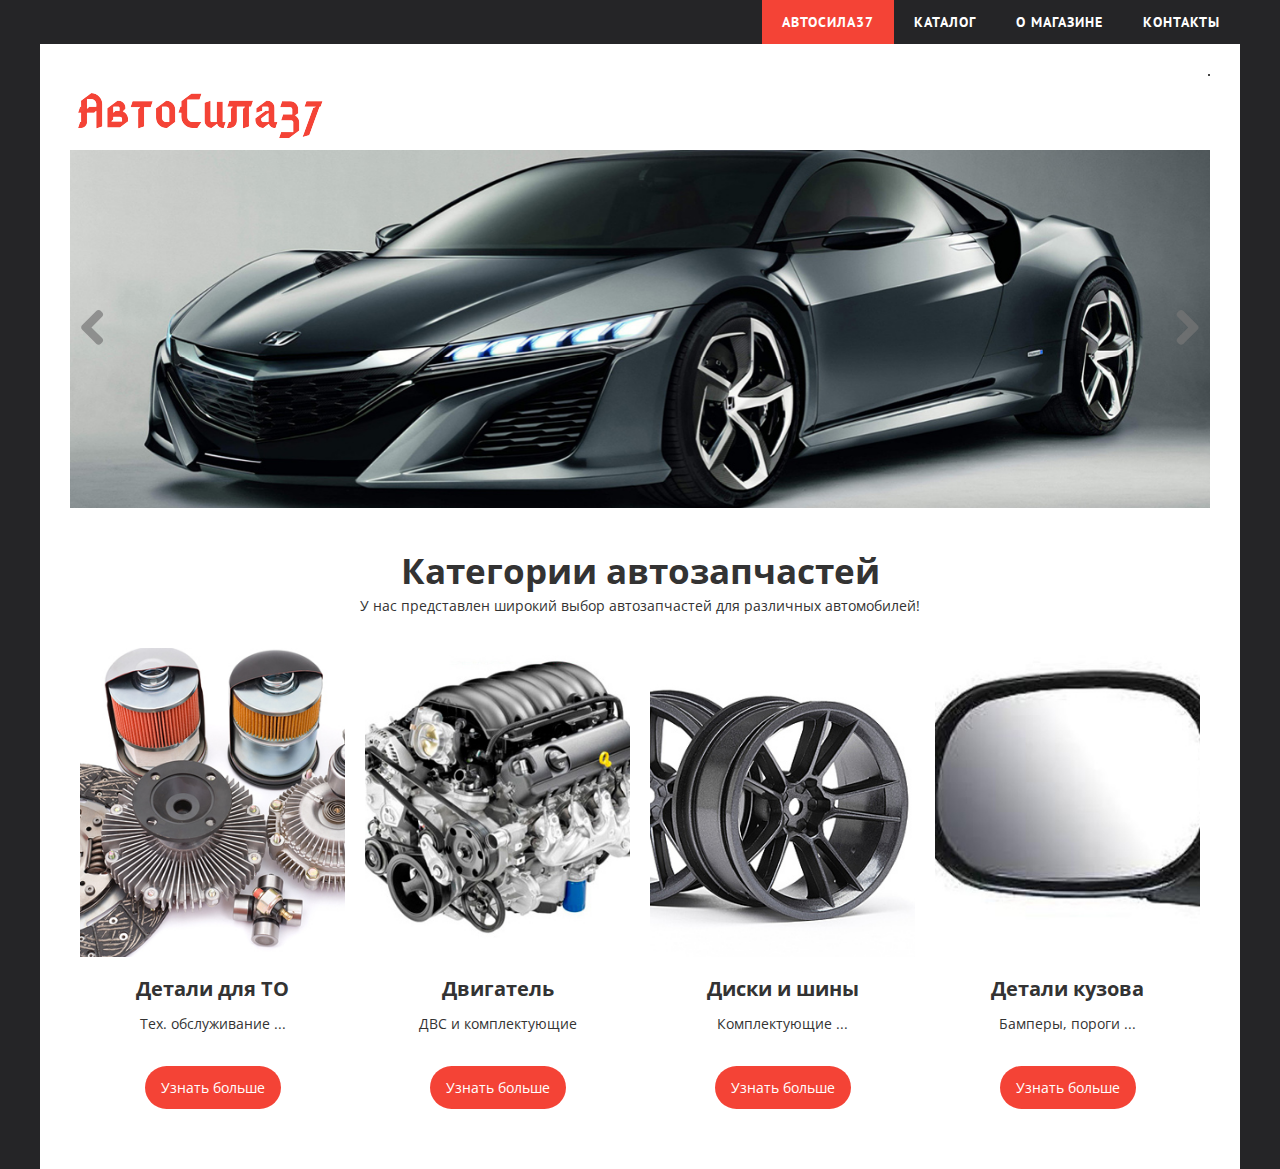
<file: index.html>
<!DOCTYPE html>
<!--[if lt IE 7 ]><html class="ie ie6" lang="en"> <![endif]-->
<!--[if IE 7 ]><html class="ie ie7" lang="en"> <![endif]-->
<!--[if IE 8 ]><html class="ie ie8" lang="en"> <![endif]-->
<!--[if (gte IE 9)|!(IE)]><!--><html lang="en"> <!--<![endif]-->
<head>

    <!-- Basic Page Needs
  ================================================== -->
	<meta charset="utf-8">
	<title>АвтоСила37</title>
	<meta name="description" content="Free Responsive Html5 Css3 Templates | zerotheme.com">
	<meta name="author" content="www.zerotheme.com">
	
    <!-- Mobile Specific Metas
	================================================== -->
	<meta name="viewport" content="width=device-width, initial-scale=1, maximum-scale=1">
    
    <!-- CSS
	================================================== -->
  	<link rel="stylesheet" href="css/zerogrid.css">
	<link rel="stylesheet" href="css/style.css">
	<link rel="stylesheet" href="css/lightbox.css">
	
	<!-- Custom Fonts -->
    <link href="font-awesome/css/font-awesome.min.css" rel="stylesheet" type="text/css">
	
	<link rel="stylesheet" href="css/menu.css">
	<script src="js/jquery1111.min.js" type="text/javascript"></script>
	<script src="js/script.js"></script>
	
	<!-- Owl Carousel Assets -->
    <link href="owl-carousel/owl.carousel.css" rel="stylesheet">
	<!-- <link href="owl-carousel/owl.theme.css" rel="stylesheet"> -->
    
	
	<!--[if lt IE 8]>
       <div style=' clear: both; text-align:center; position: relative;'>
         <a href="http://windows.microsoft.com/en-US/internet-explorer/Items/ie/home?ocid=ie6_countdown_bannercode">
           <img src="http://storage.ie6countdown.com/assets/100/images/banners/warning_bar_0000_us.jpg" border="0" height="42" width="820" alt="You are using an outdated browser. For a faster, safer browsing experience, upgrade for free today." />
        </a>
      </div>
    <![endif]-->
    <!--[if lt IE 9]>
		<script src="js/html5.js"></script>
		<script src="js/css3-mediaqueries.js"></script>
	<![endif]-->
	
</head>

<body>
<div class="wrap-body">
	<div class="header">
		<div id='cssmenu' class="align-right">
			<ul>
			   <li class="active"><a href='index.html'><span>АвтоСила37</span></a></li>
			   <li><a href='#'><span>Каталог</span></a></li>
			   <li><a href='single.html'><span>О магазине</span></a></li>
			   <li class='last'><a href='contact.html'><span>Контакты</span></a></li>
			</ul>
		</div>
	</div>
		<!--////////////////////////////////////Container-->
		<section id="container">
			<div class="wrap-container">
				<section class="content-box box-1">
					<div class="zerogrid">
						<div class="wrap-box"><!--Start Box-->
							<div class="row">
								<div class="">
									<div class="row">
										<div class="col-1-2">
											<a href="index.html"><img src="images/logo.png" /></a>
										</div>
										<div class="col-1-2">
											<form id="form-container" action="" class="f-right">
												<!--<input type="submit" id="searchsubmit" value="" />-->
												<div id="searchtext">
												</div>
											</form>
										</div>
									</div>
								</div>
								<div id="owl-slide" class="owl-carousel">
									<div class="item">
										<img src="images/slider-1.jpg" />
									</div>
									<div class="item">
										<img src="images/slider-2.jpg" />
									</div>
								</div>
							</div>
						</div>
					</div>
				</section>
				
				<!-----------------content-box-3-------------------->
				<section class="content-box boxstyle-1 box-3">
					<div class="zerogrid">
						<div class="row wrap-box"><!--Start Box-->
							<div class="header t-center">
								<div class="wrapper">
									<h2 class="color-yellow">Категории автозапчастей</h2>
									<span>У нас представлен широкий выбор автозапчастей для различных автомобилей!</span>
								</div>
							</div>	
							<div class="row">
								<div class="col-1-4">
									<div class="wrap-col post">
										<div class="item-container">
											<div class="item-caption">
												<div class="item-caption-inner">
													<div class="item-caption-inner1">
														<a class="example-image-link" href="images/portfolio-1.jpg" data-lightbox="example-set" data-title="Click the right half of the image to move forward.">
															<i class="fa fa-search"></i>
														</a>
													</div>
												</div>
											</div>
											<img src="images/portfolio-1-thumb.jpg" alt=""/>
										</div>
										<h3>Детали для ТО</h3>
										<p>Тех. обслуживание ...</p>
										<a class="button" href="#">Узнать больше</a>
									</div>
								</div>
								<div class="col-1-4">
									<div class="wrap-col post">
										<div class="item-container">
											<div class="item-caption">
												<div class="item-caption-inner">
													<div class="item-caption-inner1">
														<a class="example-image-link" href="images/portfolio-2.jpg" data-lightbox="example-set" data-title="Click the right half of the image to move forward.">
															<i class="fa fa-search"></i>
														</a>
													</div>
												</div>
											</div>
											<img src="images/portfolio-2-thumb.jpg" alt=""/>
										</div>
										<h3>Двигатель</h3>
										<p>ДВС и комплектующие</p>
										<a class="button" href="#">Узнать больше</a>
									</div>
								</div>
								<div class="col-1-4">
									<div class="wrap-col post">
										<div class="item-container">
											<div class="item-caption">
												<div class="item-caption-inner">
													<div class="item-caption-inner1">
														<a class="example-image-link" href="images/portfolio-3.jpg" data-lightbox="example-set" data-title="Click the right half of the image to move forward.">
															<i class="fa fa-search"></i>
														</a>
													</div>
												</div>
											</div>
											<img src="images/portfolio-3-thumb.jpg" alt=""/>
										</div>
										<h3>Диски и шины</h3>
										<p>Комплектующие ...</p>
										<a class="button" href="#">Узнать больше</a>
									</div>
								</div>
								<div class="col-1-4">
									<div class="wrap-col post">
										<div class="item-container">
											<div class="item-caption">
												<div class="item-caption-inner">
													<div class="item-caption-inner1">
														<a class="example-image-link" href="images/portfolio-4.jpg" data-lightbox="example-set" data-title="Click the right half of the image to move forward.">
															<i class="fa fa-search"></i>
														</a>
													</div>
												</div>
											</div>
											<img src="images/portfolio-4-thumb.jpg" alt=""/>
										</div>
										<h3>Детали кузова</h3>
										<p>Бамперы, пороги ...</p>
										<a class="button" href="#">Узнать больше</a>
									</div>
								</div>
							</div>
						</div>
					</div>
				</section>
				
				
<!-- carousel -->
	<script src="owl-carousel/owl.carousel.js"></script>
    <script>
    $(document).ready(function() {
      $("#owl-slide").owlCarousel({
        autoPlay: 3000,
        items : 1,
		itemsDesktop : [1199,1],
		itemsDesktopSmall : [979,1],
		itemsTablet : [768, 1],
        itemsMobile : [479, 1],
		navigation: true,
		navigationText: ['<i class="fa fa-chevron-left fa-5x"></i>', '<i class="fa fa-chevron-right fa-5x"></i>'],
		pagination: false
      });
    });
    </script>
</div>
</body>
</html>
</file>
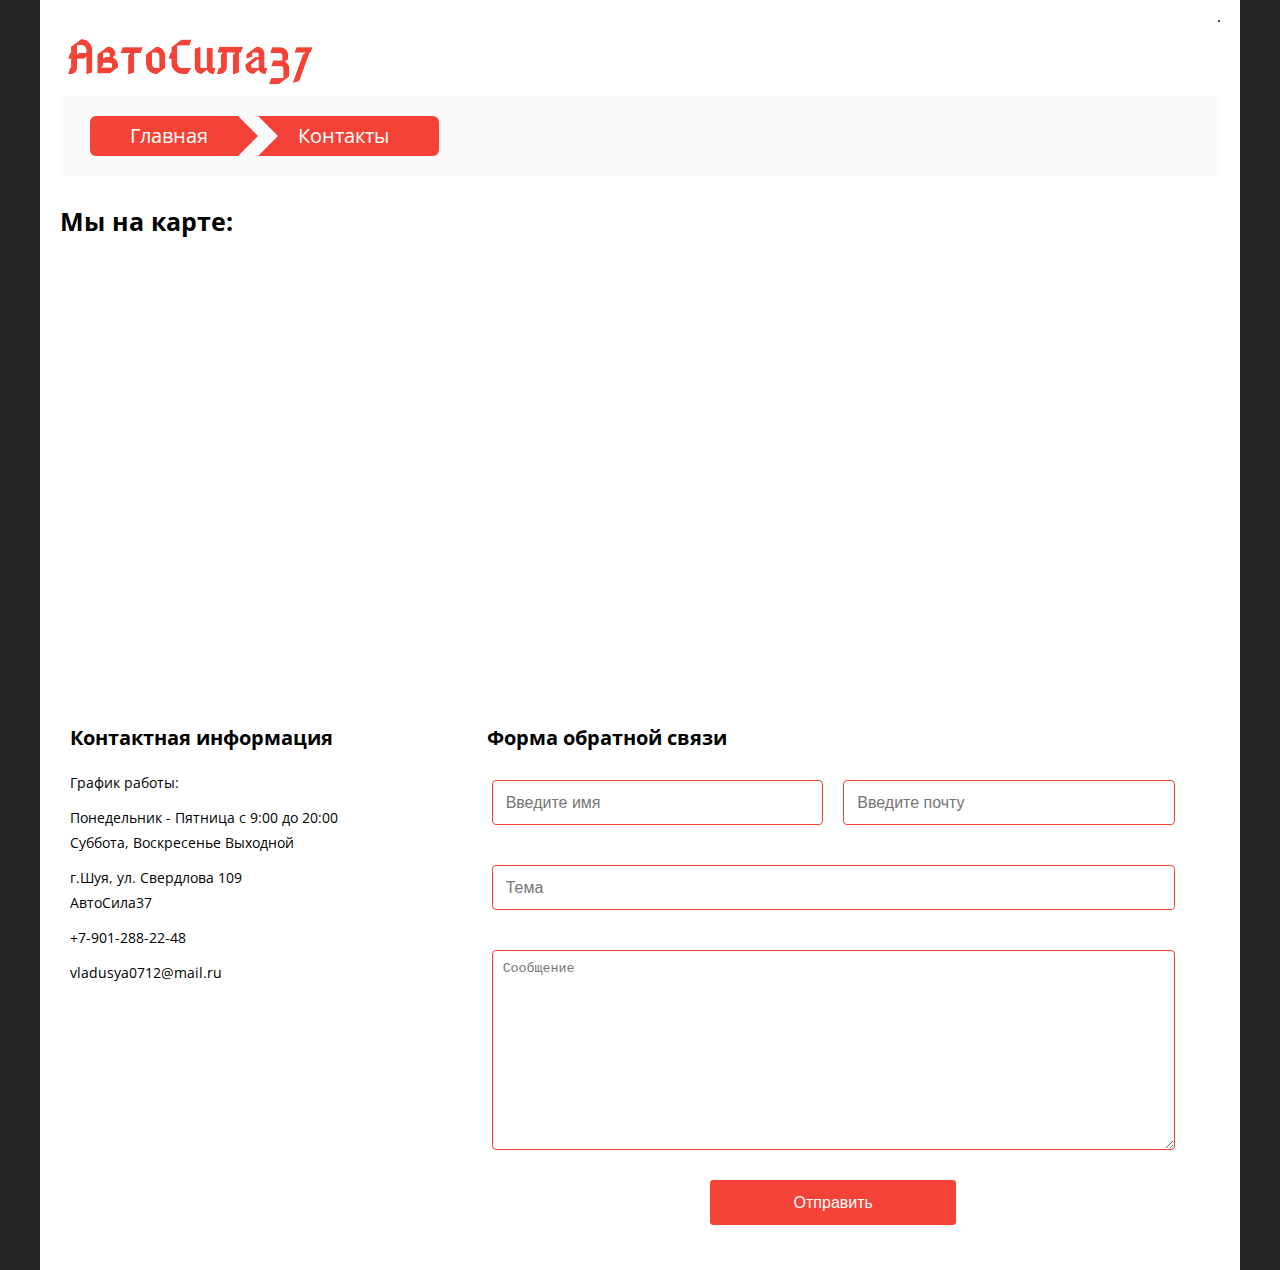
<file: contact.html>
<!DOCTYPE html>
<!--[if lt IE 7 ]><html class="ie ie6" lang="en"> <![endif]-->
<!--[if IE 7 ]><html class="ie ie7" lang="en"> <![endif]-->
<!--[if IE 8 ]><html class="ie ie8" lang="en"> <![endif]-->
<!--[if (gte IE 9)|!(IE)]><!--><html lang="en"> <!--<![endif]-->
<head>

    <!-- Basic Page Needs
  ================================================== -->
	<meta charset="utf-8">
	<title>АвтоСила37</title>
    <!-- Mobile Specific Metas
	================================================== -->
	<meta name="viewport" content="width=device-width, initial-scale=1, maximum-scale=1">
    
    <!-- CSS
	================================================== -->
  	<link rel="stylesheet" href="css/zerogrid.css">
	<link rel="stylesheet" href="css/style.css">
	<link rel="stylesheet" href="css/lightbox.css">
	
	<!-- Custom Fonts -->
    <link href="font-awesome/css/font-awesome.min.css" rel="stylesheet" type="text/css">
	
	<link rel="stylesheet" href="css/menu.css">
	<script src="js/jquery1111.min.js" type="text/javascript"></script>
	<script src="js/script.js"></script>
	
	<!-- Owl Carousel Assets -->
    <link href="owl-carousel/owl.carousel.css" rel="stylesheet">
	<!-- <link href="owl-carousel/owl.theme.css" rel="stylesheet"> -->
    
	
	<!--[if lt IE 8]>
       <div style=' clear: both; text-align:center; position: relative;'>
         <a href="http://windows.microsoft.com/en-US/internet-explorer/Items/ie/home?ocid=ie6_countdown_bannercode">
           <img src="http://storage.ie6countdown.com/assets/100/images/banners/warning_bar_0000_us.jpg" border="0" height="42" width="820" alt="You are using an outdated browser. For a faster, safer browsing experience, upgrade for free today." />
        </a>
      </div>
    <![endif]-->
    <!--[if lt IE 9]>
		<script src="js/html5.js"></script>
		<script src="js/css3-mediaqueries.js"></script>
	<![endif]-->
	
</head>

<body>
	<div class="wrap-body">
		<div class="header">
			</div>
		</div>
		<!--////////////////////////////////////Container-->
		<section id="container">
			<div class="wrap-container">
				<div class="zerogrid">
					<div class="row">
						<div class="row">
							<div class="col-1-2">
								<a href="index.html"><img src="images/logo.png" /></a>
							</div>
							<div class="col-1-2">
								<form id="form-container" action="" class="f-right">
									<!--<input type="submit" id="searchsubmit" value="" />-->
					
									
								</form>
							</div>
						</div>
						<div class="crumbs">
							<ul>
								<li><a href="index.html">Главная</a></li>
								<li><a href="contact.html">Контакты</a></li>
							</ul>
						</div>
						<h1 class="color-red" style="margin: 20px 0">Мы на карте:</h1>
						<div class="col-full">
							<div class='embed-container maps'>
								<iframe src="https://www.google.com/maps/embed?pb=!1m18!1m12!1m3!1d545.6740561375004!2d41.388026026417656!3d56.83400074563124!2m3!1f0!2f0!3f0!3m2!1i1024!2i768!4f13.1!3m3!1m2!1s0x414d0a11ec1d732b%3A0xcd187b503cf7a3d0!2z0YPQuy4g0KHQstC10YDQtNC70L7QstCwLCAxMDgsINCo0YPRjywg0JjQstCw0L3QvtCy0YHQutCw0Y8g0L7QsdC7LiwgMTU1OTA4!5e0!3m2!1sru!2sru!4v1646605490700!5m2!1sru!2sru"  width="100%" height="450" frameborder="0" style="border: 0px; pointer-events: none;"></iframe>
							</div>
						</div>
						<div class="col-1-3">
							<div class="wrap-col">
								<h3 class="color-blue" style="margin: 20px 0">Контактная информация</h3>
								<span>График работы:</span>
								<p>Понедельник - Пятница с 9:00 до 20:00<br>
								Суббота, Воскресенье Выходной</p>
								<p>г.Шуя, ул. Свердлова 109<br>
									АвтоСила37</p>
								   <p>+7-901-288-22-48 </p>
								<p>vladusya0712@mail.ru</p>
							</div>
						</div>
						<div class="col-2-3">
							<div class="wrap-col">
								<div class="contact">
									<h3 class="color-green" style="margin: 20px 0 20px 30px">Форма обратной связи</h3>
									<div id="contact_form">
										<form name="form1" id="ff" method="post" action="contact.php">
											<label class="row">
												<div class="col-1-2">
													<div class="wrap-col">
														<input type="text" name="name" id="name" placeholder="Введите имя" required="required" />
													</div>
												</div>
												<div class="col-1-2">
													<div class="wrap-col">
														<input type="email" name="email" id="email" placeholder="Введите почту" required="required" />
													</div>
												</div>
											</label>
											<label class="row">
												<div class="wrap-col">
												<input type="text" name="subject" id="subject" placeholder="Тема" required="required" />
												</div>
											</label>
											<label class="row">
												<div class="wrap-col">
													<textarea name="message" id="message" class="form-control" rows="4" cols="25" required="required"
													placeholder="Сообщение"></textarea>
												</div>
											</label>
											<center><input class="sendButton" type="submit" name="Submit" value="Отправить"></center>
										</form>
									</div>
								</div>
							</div>
						</div>
					</div>
				</div>
				
			</div>
		</section>
		<!--////////////////////////////////////Footer-->
	</div>
</body>

<!-- Google Map -->
	<script>
		$('.maps').click(function () {
		$('.maps iframe').css("pointer-events", "auto");
	});

	$( ".maps" ).mouseleave(function() {
	  $('.maps iframe').css("pointer-events", "none"); 
	});
	</script>

</html>
</html>
</file>
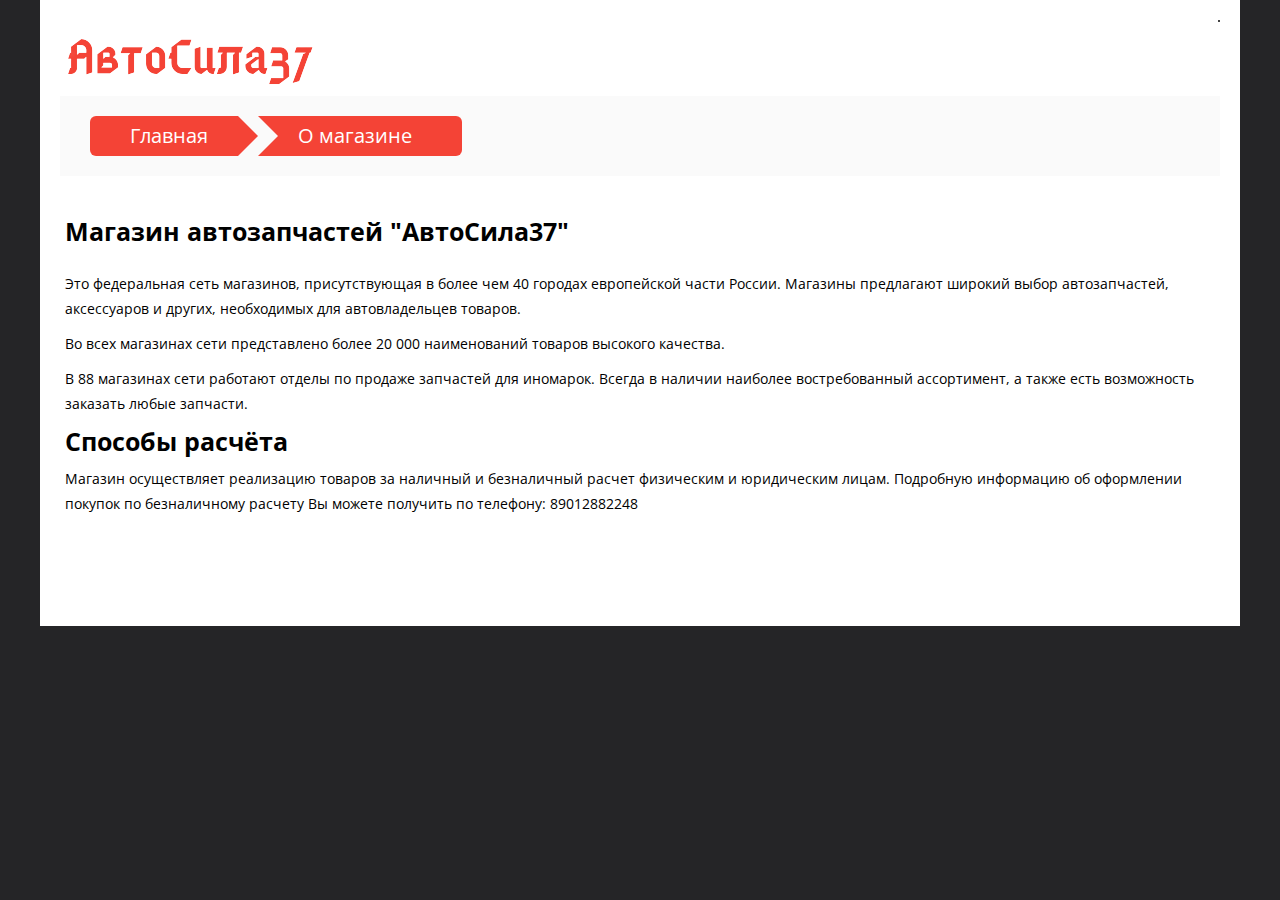
<file: single.html>
<!DOCTYPE html>
<!--[if lt IE 7 ]><html class="ie ie6" lang="en"> <![endif]-->
<!--[if IE 7 ]><html class="ie ie7" lang="en"> <![endif]-->
<!--[if IE 8 ]><html class="ie ie8" lang="en"> <![endif]-->
<!--[if (gte IE 9)|!(IE)]><!--><html lang="en"> <!--<![endif]-->
<head>

    <!-- Basic Page Needs
  ================================================== -->
	<meta charset="utf-8">
	<title>АвтоСила37</title>
	<meta name="description" content="Free Responsive Html5 Css3 Templates | zerotheme.com">
	<meta name="author" content="www.zerotheme.com">
	
    <!-- Mobile Specific Metas
	================================================== -->
	<meta name="viewport" content="width=device-width, initial-scale=1, maximum-scale=1">
    
    <!-- CSS
	================================================== -->
  	<link rel="stylesheet" href="css/zerogrid.css">
	<link rel="stylesheet" href="css/style.css">
	<link rel="stylesheet" href="css/lightbox.css">
	
	<!-- Custom Fonts -->
    <link href="font-awesome/css/font-awesome.min.css" rel="stylesheet" type="text/css">
	
	<link rel="stylesheet" href="css/menu.css">
	<script src="js/jquery1111.min.js" type="text/javascript"></script>
	<script src="js/script.js"></script>
	
	<!-- Owl Carousel Assets -->
    <link href="owl-carousel/owl.carousel.css" rel="stylesheet">
	<!-- <link href="owl-carousel/owl.theme.css" rel="stylesheet"> -->
    
	
	<!--[if lt IE 8]>
       <div style=' clear: both; text-align:center; position: relative;'>
         <a href="http://windows.microsoft.com/en-US/internet-explorer/Items/ie/home?ocid=ie6_countdown_bannercode">
           <img src="http://storage.ie6countdown.com/assets/100/images/banners/warning_bar_0000_us.jpg" border="0" height="42" width="820" alt="You are using an outdated browser. For a faster, safer browsing experience, upgrade for free today." />
        </a>
      </div>
    <![endif]-->
    <!--[if lt IE 9]>
		<script src="js/html5.js"></script>
		<script src="js/css3-mediaqueries.js"></script>
	<![endif]-->
	
</head>

<body>
	<div
		<!--////////////////////////////////////Container-->
		<section id="container">
			<div class="wrap-container">
				<div id="main-content">
					<div class="wrap-content zerogrid">
						<div class="row">
							<div class="col-1-2">
								<a href="index.html"><img src="images/logo.png" /></a>
							</div>
							<div class="col-1-2">
								<form id="form-container" action="" class="f-right">
									<!--<input type="submit" id="searchsubmit" value="" />-->
									
								</form>
							</div>
						</div>
						<div class="crumbs">
							<ul>
								<li><a href="index.html">Главная</a></li>
								<li><a href="single.html">О магазине</a></li>
							</ul>
						</div>
						<article>
							<div class="art-header">
								<h1 class="entry-title">Магазин автозапчастей "АвтоСила37"</h1>
							</div>
							<div class="art-content">
								
								<div class="excerpt"><p> Это федеральная сеть магазинов, присутствующая в более чем 40 городах европейской части России. Магазины предлагают широкий выбор автозапчастей, аксессуаров и других, необходимых для автовладельцев товаров. </p></div>
								<p>Во всех магазинах сети представлено более 20 000 наименований товаров высокого качества.</p>
								<p> В 88 магазинах сети работают отделы по продаже запчастей для иномарок. Всегда в наличии наиболее востребованный ассортимент, а также есть возможность заказать любые запчасти.</p>
								<h2>Способы расчёта</h2>
								<p>Магазин осуществляет реализацию товаров за наличный и безналичный расчет физическим и юридическим лицам. Подробную информацию об оформлении покупок по безналичному расчету Вы можете получить по телефону: 89012882248</p>
							</div>
						</article>
					</div>
				</div>
			</div>
		</section>
		
	</div>
</body>
</html>
</html>
</file>
<file: css/zerogrid.css>
/* -------------------------------------------- */
/* ------------------Grid System--------------- */ 
.zerogrid{ width: 100%; position: relative; margin: 0 auto; padding: 0px;}
.zerogrid:after { content: "\0020"; display: block; height: 0; clear: both; visibility: hidden; }

.zerogrid .f-right{float: right!important;}
.zerogrid .f-left{float: left!important;}

.zerogrid .row{}
.zerogrid .row:before,.row:after { content: '\0020'; display: block; overflow: hidden; visibility: hidden; width: 0; height: 0; }
.zerogrid .row:after{clear: both; }
.zerogrid .row{zoom: 1;}

.zerogrid .wrap-col{margin:10px;}

.zerogrid .col-1-2, .zerogrid .col-1-3, .zerogrid .col-2-3, .zerogrid .col-1-4, .zerogrid .col-2-4, .zerogrid .col-3-4, .zerogrid .col-1-5, .zerogrid .col-2-5, .zerogrid .col-3-5, .zerogrid .col-4-5, .zerogrid .col-1-6, .zerogrid .col-2-6, .zerogrid .col-3-6, .zerogrid .col-4-6, .zerogrid .col-5-6{float:left; display: inline-block;}

.zerogrid .col-full{width:100%;}

.zerogrid .col-1-2,.zerogrid .col-1-2-fixed{width:50%;}
.zerogrid .offset-1-2{margin-left: 50%;}

.zerogrid .col-1-3,.zerogrid .col-1-3-fixed{width:33.33%;}
.zerogrid .col-2-3,.zerogrid .col-2-3-fixed{width:66.66%;}
.zerogrid .offset-1-3{margin-left: 33.33%;}
.zerogrid .offset-2-3{margin-left: 66.66%;}

.zerogrid .col-1-4,.zerogrid .col-1-4-fixed{width:25%;}
.zerogrid .col-2-4,.zerogrid .col-2-4-fixed{width:50%;}
.zerogrid .col-3-4,.zerogrid .col-3-4-fixed{width:75%;}
.zerogrid .offset-1-4{margin-left: 25%;}
.zerogrid .offset-2-4{margin-left: 50%;}
.zerogrid .offset-3-4{margin-left: 75%;}

.zerogrid .col-1-5,.zerogrid .col-1-5-fixed{width:20%;}
.zerogrid .col-2-5,.zerogrid .col-2-5-fixed{width:40%;}
.zerogrid .col-3-5,.zerogrid .col-3-5-fixed{width:60%;}
.zerogrid .col-4-5,.zerogrid .col-4-5-fixed{width:80%;}
.zerogrid .offset-1-5{margin-left: 20%;}
.zerogrid .offset-2-5{margin-left: 40%;}
.zerogrid .offset-3-5{margin-left: 60%;}
.zerogrid .offset-4-5{margin-left: 80%;}

.zerogrid .col-1-6,.zerogrid .col-1-6-fixed{width:16.66%;}
.zerogrid .col-2-6,.zerogrid .col-2-6-fixed{width:33.33%;}
.zerogrid .col-3-6,.zerogrid .col-3-6-fixed{width:50%;}
.zerogrid .col-4-6,.zerogrid .col-4-6-fixed{width:66.66%;}
.zerogrid .col-5-6,.zerogrid .col-5-6-fixed{width:83.33%;}
.zerogrid .offset-1-6{margin-left: 16.66%;}
.zerogrid .offset-2-6{margin-left: 33.33%;}
.zerogrid .offset-3-6{margin-left: 50%;}
.zerogrid .offset-4-6{margin-left: 66.66%;}
.zerogrid .offset-5-6{margin-left: 83.33%;}

@media only screen and (min-width: 960px) and (max-width: 1199px) {
	
}

@media only screen and (min-width: 768px) and (max-width: 959px) {
	
}

@media only screen and (max-width: 767px) {
	.zerogrid, .zerogrid .col-1-2, .zerogrid .col-1-3, .zerogrid .col-2-3, .zerogrid .col-1-4, .zerogrid .col-2-4, .zerogrid .col-3-4, .zerogrid .col-1-5, .zerogrid .col-2-5, .zerogrid .col-3-5, .zerogrid .col-4-5, .zerogrid .col-1-6, .zerogrid .col-2-6, .zerogrid .col-3-6, .zerogrid .col-4-6, .zerogrid .col-5-6{width:100%;}
	
	.zerogrid .offset-1-2, .zerogrid .offset-1-3, .zerogrid .offset-2-3, .zerogrid .offset-1-4, .zerogrid .offset-2-4, .zerogrid .offset-3-4, .zerogrid .offset-1-5, .zerogrid .offset-2-5, .zerogrid .offset-3-5, .zerogrid .offset-4-5, .zerogrid .offset-1-6, .zerogrid .offset-2-6, .zerogrid .offset-3-6, .zerogrid .offset-4-6, .zerogrid .offset-5-6{margin-left:0;}
}
</file>
<file: css/style.css>
@import url(https://fonts.googleapis.com/css?family=Fredericka+the+Great);
@import url(https://fonts.googleapis.com/css?family=Open+Sans);
/* ---------------------------------------------------------------------------- */
/* ------------------------------------Reset----------------------------------- */
/* ---------------------------------------------------------------------------- */
a,abbr,acronym,address,applet,article,aside,audio,b,blockquote,big,body,center,canvas,caption,cite,code,command,datalist,dd,del,details,dfn,dl,div,dt,em,embed,fieldset,figcaption,figure,font,footer,form,h1,h2,h3,h4,h5,h6,header,hgroup,html,i,iframe,img,ins,kbd,keygen,label,legend,li,meter,nav,object,ol,output,p,pre,progress,q,s,samp,section,small,span,source,strike,strong,sub,sup,table,tbody,tfoot,thead,th,tr,tdvideo,tt,u,ul,var{background:transparent;border:0 none;font-size:100%;margin:0;padding:0;border:0;outline:0;vertical-align:top;}ol, ul {list-style:none;}blockquote, q {quotes:none;}table, table td {padding:0;border:none;border-collapse:collapse;}img {vertical-align:top;}embed {vertical-align:top;}
article, aside, audio, canvas, command, datalist, details, embed, figcaption, figure, footer, header, hgroup, keygen, meter, nav, output, progress, section, source, video {display:block;}
mark, rp, rt, ruby, summary, time {display:inline;}
input, textarea {border:0; padding:0; margin:0; outline: 0;}
iframe {border:0; margin:0; padding:0;}
input, textarea, select {margin:0; padding:0px;}


/* ---------------------------------------------------------------------------- */
/* ---------------------------------------------------------------------------- */
/* ---------------------------------------------------------------------------- */
* {
  -webkit-box-sizing: border-box;
     -moz-box-sizing: border-box;
          box-sizing: border-box;
}


/* ---------------------------------------------------------------------------- */
/* ---------------------------------------------------------------------------- */
/* ---------------------------------------------------------------------------- */

html { -webkit-text-size-adjust: none;}
.video embed,.video object,.video iframe { width: 100%;  height: auto;}
img{max-width:100%;	height: auto;width: auto\9; /* ie8 */}

a{color: #4C4C4C;text-decoration: none;}
a:hover {opacity: 0.9; text-decoration: none;}

h1, h2 	{font-size: 25px;line-height: 30px;}
h3, h4	{font-size: 20px;line-height: 20px;}
h5, h6	{font-size: 16px;line-height: 16px;}
h1, h2, h3, h4, h5, h6{line-height: 1.2}

p{margin: 10px 0;}

.t-center{text-align: center;}
.t-left{text-align: left;}
.t-right{text-align: right;}
.f-right{float: right;}
.f-left{float: left;}

.post{}
.post:after, .post:before, article:after, article:before, section:after, section:before{clear: both; content: '\0020'; display: block; visibility: hidden; width: 0; height: 0;}

.clear{content: "\0020"; display: block; height: 0; clear: both; visibility: hidden; }
.clearfix:after, .clearfix:before{clear: both; content: '\0020'; display: block; visibility: hidden; width: 0; height: 0;}


/* --Line-- */
.line{border-bottom: 1px solid #ddd;width: 100%;margin: 20px 0 0;}
/* ---------------------------------------------------------------------------- */
/* ------------------------------------Html-Body------------------------------- */
/* ---------------------------------------------------------------------------- */
html, body {width:100%; padding:0; margin:0;}
body {font: 14px/25px Arial, Helvetica, sans-serif;font-family: 'Open Sans', sans-serif;background:#252527;padding:0 40px ;}
body .wrap-body{}

/* ---------------------------------------------------------------------------- */
/* -------------------------------------Header--------------------------------- */
/* ---------------------------------------------------------------------------- */
header{text-align: center;}

/* ---------------------------------------------------------------------------- */
/* -------------------------------------Container------------------------------ */
/* ---------------------------------------------------------------------------- */
#container {}
#container .wrap-container{background: #ffffff;padding: 20px;}

/* ---content-box--- */
.content-box {}
.content-box .wrap-box {padding: 10px; position: relative;}
.content-box .header {margin-bottom: 20px;}
.content-box .header h2{font-size: 35px; margin: 0; line-height: 45px;}
.content-box .header .wrapper{ display: inline-block;}

.content-box.boxstyle-1{background:#fff; color: #333;}
.content-box.boxstyle-2{background:#F4F3F3;}

.content-box.box-1 {}

.content-box.box-2 {}
.portfolio-box {display: block;position: relative;margin: 0 auto;}
.portfolio-box .portfolio-box-caption {display: block;position: absolute;bottom: 0;width: 100%;height: 100%;max-height:370px;max-width:370px;text-align: center;color: #fff;opacity: 0;background: rgba(0, 0, 0,.6);-webkit-transition: all .35s;-moz-transition: all .35s;transition: all .35s;}
.portfolio-box .portfolio-box-caption .portfolio-box-caption-content {position: absolute;top: 50%;width: 100%;text-align: center;transform: translateY(-50%);}
.portfolio-box .portfolio-box-caption .portfolio-box-caption-content .project-category,
.portfolio-box .portfolio-box-caption .portfolio-box-caption-content .project-name {padding: 0 15px;font-family: 'Open Sans','Helvetica Neue',Arial,sans-serif;}
.portfolio-box .portfolio-box-caption .portfolio-box-caption-content .project-category {text-transform: uppercase;font-size: 14px;font-weight: 600;}
.portfolio-box .portfolio-box-caption .portfolio-box-caption-content .project-name {font-size: 18px;}
.portfolio-box:hover .portfolio-box-caption {opacity: 1;}

@media(min-width:768px) {
    .portfolio-box .portfolio-box-caption .portfolio-box-caption-content .project-category {
        font-size: 16px;
    }

    .portfolio-box .portfolio-box-caption .portfolio-box-caption-content .project-name {
        font-size: 22px;
    }
}

.content-box.box-3 {}
.content-box.box-3 .post{text-align: center;margin: 20px inherit; }
.content-box.box-3 img{}

.content-box.box-5 {}
.content-box.box-5  .extra img{ height: 150px;width: 100%;max-width: 243px;}
.content-box.box-5  .extra {margin-bottom: 30px;}
.content-box.box-5  .post h3, .extra h4{margin: 10px 0 15px 0;line-height: 1.2;}
.content-box.box-5  .post h3, .extra h4{margin: 10px 0 15px 0;line-height: 1.2;}
.content-box.box-5  .info {}
.content-box.box-5  .r-slidebar{}
.content-box.box-5  .r-slidebar a{margin-bottom: 20px;display: block;}
.content-box.box-5  .r-slidebar h5{margin-bottom: 30px;font-size: 20px;}
.content-box.box-5  .r-slidebar .post{margin-bottom: 30px; padding: 35px;background: #FAFAFA}
.content-box.box-5  .r-slidebar .post:last-child {border-bottom: none;}

/* ---MainContent-Article--- */
#main-content{}
#main-content .wrap-content{padding: 0px 0 50px;}

article{display: inline-block;padding: 0 5px 30px;margin-bottom: 30px;}
article:last-child{border-bottom: none;padding-bottom: 0;}
article:after, article:before{clear: both; content: '\0020'; display: block; visibility: hidden; width: 0; height: 0;}
article .art-header{margin-bottom: 25px;}
article .art-header h3{font-size: 24px;margin-bottom: 10px;color: #222;}

article .art-content a{ color: #FE9B13;font-weight: bold;}
article .art-content a:hover{ color: #000;}
article .art-content blockquote {border-left: 3px solid #1c7791;font-size: 18px;margin: 0 50px;font-style: italic;color: #666;padding-left: 20px;}
article .art-content ol {float: left;text-align: justify;margin: 10px 50px;font-size: 16px;list-style-type: circle;}

article .entry-title {margin: 10px 0;}
article .entry-title h2{line-height: 1.2;font-size: 38px;}
article .info{color: #222;font-weight: bold;}
article .info a{ color: #BE0A0A;}
article .info a:hover{ text-decoration: underline;}

article img{}

/* ---Sidebar-Widget--- */
#sidebar{}
#sidebar .wrap-sidebar{margin:20px 0px 20px 20px;}

.widget {margin-bottom: 30px;background-color: #FAFAFA;padding: 35px;}
.widget:after, .widget:before{clear: both; content: '\0020'; display: block; visibility: hidden; width: 0; height: 0;}

.widget .wid-header {}
.widget .wid-header h5{margin-bottom: 30px;font-size: 25px;}
.widget .wid-content{}

.widget.wid-post {}
.widget.wid-post .post{margin-bottom: 20px;}
.widget.wid-post img{}
.widget.wid-post h6{font-size: 22px;color: #212121;}
.widget.wid-post .post p{color: #919191;}
.widget.wid-post .post span{font: 16px/1.2em "Lato",sans-serif;display: block;}
.widget.wid-post .wrapper {vertical-align: middle;text-align: left;line-height: 1.4em;padding-bottom: 7px;margin-top: 22px;display: inline-block;}

/* ---------------------------------------------------------------------------- */
/* -------------------------------------Footer--------------------------------- */
/* ---------------------------------------------------------------------------- */
footer{text-align: center;}

footer .wrap-footer{background-color: transparent;padding: 10px;position: relative;}
footer a{color:#fff;text-decoration: underline;}
footer a:hover{color: #F44336;}
footer p{margin-top: 20px; color: #fff;}
footer a:hover{text-decoration: underline;}
footer ul li {display: inline-block;margin-right: 7px;}
footer ul.social-buttons {padding-top: 10px;}
footer ul.social-buttons li a{padding: 10px 12px;display: block;width: 40px;height: 40px;border-radius: 50%;font-size: 20px;line-height: 40px;color: #ffffff;background-color: #F44336;transition-duration: 0.3s;}
footer ul.social-buttons li a:hover, ul.social-buttons li a:focus, ul.social-buttons li a:active{background-color: #333333;}
footer ul.quick-link li{margin-top: 20px;}

/* ---------------------------------------------------------------------------- */
/* ------------------------------------Crumbs---------------------------------- */
/* ---------------------------------------------------------------------------- */
.crumbs {background: #FAFAFA;padding:20px 0 20px 30px;margin-bottom: 30px;}
.crumbs ul {list-style: none;display: inline-table;}
.crumbs ul li {display: inline;}
.crumbs ul li a {display: block;float: left;background: #F44336;text-align: center;padding: 7px 30px 8px 40px;position: relative;margin: 0 20px 0 0; font-size: 20px;text-decoration: none;color: #fff;}

.crumbs ul li a:after {content: "";  border-top: 20px solid transparent;border-bottom: 20px solid transparent;border-left: 20px solid #F44336;position: absolute; right: -20px; top: 0;z-index: 1;}
.crumbs ul li a:before {content: "";  border-top: 20px solid transparent;border-bottom: 20px solid transparent;border-left: 20px solid #fafafa;position: absolute; left: 0; top: 0;}
.crumbs ul li:first-child a {border-top-left-radius: 6px; border-bottom-left-radius: 6px;}
.crumbs ul li:first-child a:before {display: none; }
.crumbs ul li:last-child a {padding-right: 50px;border-top-right-radius: 6px; border-bottom-right-radius: 6px;}
.crumbs ul li:last-child a:after {display: none; }		
.crumbs ul li a:hover {background: #222;color: #fff;}
.crumbs ul li a:hover:after {border-left-color: #222;}


/* ---------------------------------------------------------------------------- */
/* -------------------------------------Contact-------------------------------- */
/* ---------------------------------------------------------------------------- */
.contact h3{margin-left: 30px;}
#contact_form {padding:0px 25px;}

#ff label {cursor:pointer;margin:5px 0;display:block;font-weight:bold;}

#ff input {display:block;width:100%;border-radius:4px;-webkit-border-radius:4px;-moz-border-radius:4px;color:#000;	border:1px solid #F44336;padding:13px;margin: 5px 0 25px 0;font-size: 16px;max-height: 45px;}

textarea {display:block;width:100%;height:200px; border-radius:4px;-webkit-border-radius:4px;-moz-border-radius:4px;background-color:#fff; color:#000;	border:1px solid #F44336;padding:10px;margin: 5px 0 25px 0;}

#ff .sendButton {cursor:pointer;background-color:#F44336;-webkit-border-radius:3px;-moz-border-radius:3px;border-radius:3px;;width:35%;color:#ffffff;}
#ff .sendButton:hover {opacity: 0.8;}

/* ---------------------------------------------------------------------------- */
/* -------------------------------------Button--------------------------------- */
/* ---------------------------------------------------------------------------- */
a.button{background-color: #F44336;border-radius: 35px; padding: 8px 15px;color: #fff;margin: 20px 0;border: 1px solid transparent;display: inline-block;}
a.button:hover{background-color: #fff;color: #222;border: 1px solid #ccc;}

/* ---------------------------------------------------------------------------- */
/* -------------------------------Zoom-Effect---------------------------------- */
/* ---------------------------------------------------------------------------- */	
.item-container {
	position: relative;
	overflow: hidden;
	display: block;
	text-align: center;
	background-color: #fff;
	vertical-align: top;
	margin-bottom: 20px;
	box-sizing: border-box;
	-moz-box-sizing: border-box;
	-webkit-box-sizing: border-box;
}
.item-container img {
	display: block;
	width: 100%;
	height: auto;
	-webkit-transition: all .5s ease; /* Safari and Chrome */
    -moz-transition: all .5s ease; /* Firefox */
    -ms-transition: all .5s ease; /* IE 9 */
    -o-transition: all .5s ease; /* Opera */
    transition: all .5s ease;
}
.item-container .item-caption {
	position: absolute;
	top: 0;
	right: 0;
	bottom: 0;
	left: 0;
	z-index: 10;
	background: none;
	width: 100%;
	height: 100%;
	padding: 35px 30px;
	-webkit-transition: 0.6s;transition: 0.6s;
	
}
.item-caption:hover{opacity: 0.9;}


.item-caption-inner {
	display: table;
	width: 100%;
	height: 100%;
}
.item-caption-inner1 {
	display: table-cell;
	width: 100%;
	height: 100%;
	vertical-align: middle;
}
.item-container .item-caption i.fa{
	font-size: 40px;
}
.item-container .item-caption h3, .item-container .item-caption span, .item-container .item-caption i.fa{
	display: block;
	text-align: center;
	color: #fff;
	display: none;
}
.item-container .item-caption h3{
	font-size: 35px;
	letter-spacing: 2px;
	margin-bottom : 0;
}
.item-container .item-caption span{
	font-size: 22px;
}
.item-container:hover img {
	-webkit-transform:scale(1.25); /* Safari and Chrome */
    -moz-transform:scale(1.25); /* Firefox */
    -ms-transform:scale(1.25); /* IE 9 */
    -o-transform:scale(1.25); /* Opera */
     transform:scale(1.25);
}
.item-container:hover .item-caption {
	background: rgba(0, 0, 0, 0.5);
}
.item-container:hover .item-caption h3, .item-container:hover .item-caption span, .item-container:hover .item-caption i.fa{
	display: inline-block;
}

/* ---------------------------------------------------------------------------- */
/* -------------------------------------Search--------------------------------- */
/* ---------------------------------------------------------------------------- */
#searchtext input {
	background: none repeat scroll 0 0 #fff;
	
	color: #5e5e5e;
	display: block;
	font-family: arial, sans-serif;
	font-size: inherit;
	padding: 10px;
	width: 100%;
	box-sizing: border-box;
	font-size: 16px;
	margin: 0;
	height: 40px;
}
#form-container{max-width: 260px;text-align: left; margin: 0 auto 20px;border: 1px solid #444;display: block;}
#searchtext {
	overflow: hidden;
}

a.search-submit-button {
	background: none repeat scroll 0 0 #fff;
	border-bottom: 1px solid #eeeeee;
	border-right: 1px solid #eeeeee;
	border-top: 1px solid #eeeeee;
	color: #5e5e5e !important;
	display: block;
	float: right;
	font-family: inherit;
	font-size: 20px;
	padding: 8px 10px;
	text-align: center;
	width: 45px;
	box-sizing: border-box;
	height: 40px;
}

/* ---------------------------------------------------------------------------- */
/* ----------------------------------Carousel---------------------------------- */
/* ---------------------------------------------------------------------------- */
.owl-controls .owl-buttons div {
	position: absolute;
	color:#777;
	opacity: 0.7;
}
.owl-carousel:hover .owl-buttons div {
	color:#fff;
}
.owl-controls .owl-buttons .owl-prev {
	left: 10px;
	top: 50%;
}
.owl-controls .owl-buttons .owl-next {
	right: 10px;
	top: 50%;
}
.owl-carousel{
	margin-bottom: 20px;
}
.owl-carousel .owl-buttons div i {
	font-size: 40px;
	margin: -20px 0 0;
}
/* ---------------------------------------------------------------------------- */
/* --------------------------------Google-Map---------------------------------- */
/* ---------------------------------------------------------------------------- */
.maps iframe{
    pointer-events: none;
}
</file>
<file: css/menu.css>
@import url(http://fonts.googleapis.com/css?family=PT+Sans:400,700);
#cssmenu {
  background: transparent;
  margin: 0;
  width: auto;
  padding: 0;
  line-height: 1;
  display: block;
  position: relative;
  font-family: 'PT Sans', sans-serif;
  z-index: 9999;
}
#cssmenu ul {
  list-style: none;
  margin: 0;
  padding: 0;
  display: block;
}
#cssmenu ul:after,
#cssmenu:after {
  content: " ";
  display: block;
  font-size: 0;
  height: 0;
  clear: both;
  visibility: hidden;
}
#cssmenu ul li {
  margin: 0;
  padding: 0;
  display: block;
  position: relative;
}
#cssmenu ul li a {
  text-decoration: none;
  display: block;
  margin: 0;
  -webkit-transition: color .2s ease;
  -moz-transition: color .2s ease;
  -ms-transition: color .2s ease;
  -o-transition: color .2s ease;
  transition: color .2s ease;
  -webkit-box-sizing: border-box;
  -moz-box-sizing: border-box;
  box-sizing: border-box;
}
#cssmenu ul li ul {
  position: absolute;
  left: -9999px;
  top: auto;
}
#cssmenu ul li ul li {
  max-height: 0;
  position: absolute;
  -webkit-transition: max-height 0.4s ease-out;
  -moz-transition: max-height 0.4s ease-out;
  -ms-transition: max-height 0.4s ease-out;
  -o-transition: max-height 0.4s ease-out;
  transition: max-height 0.4s ease-out;
  background: #F44336;
}
#cssmenu ul li ul li.has-sub:after {
  display: block;
  position: absolute;
  content: "";
  height: 10px;
  width: 10px;
  border-radius: 5px;
  background: #000000;
  z-index: 1;
  top: 13px;
  right: 15px;
}
#cssmenu.align-right ul li ul li.has-sub:after {
  right: auto;
  left: 15px;
}
#cssmenu ul li ul li.has-sub:before {
  display: block;
  position: absolute;
  content: "";
  height: 0;
  width: 0;
  border: 3px solid transparent;
  border-left-color: #ffffff;
  z-index: 2;
  top: 15px;
  right: 15px;
}
#cssmenu.align-right ul li ul li.has-sub:before {
  right: auto;
  left: 15px;
  border-left-color: transparent;
  border-right-color: #ffffff;
}
#cssmenu ul li ul li a {
  font-size: 14px;
  font-weight: 400;
  text-transform: none;
  color: #fff;
  letter-spacing: 0;
  display: block;
  width: 170px;
  padding: 11px 10px 11px 20px;
}
#cssmenu ul li ul li:hover > a,
#cssmenu ul li ul li.active > a {
  color: #F44336;
  background-color: #fff;
}
#cssmenu ul li ul li:hover:after,
#cssmenu ul li ul li.active:after {
  background: #000;
}
#cssmenu ul li ul li:hover > ul {
  left: 100%;
  top: 0;
}
#cssmenu ul li ul li:hover > ul > li {
  max-height: 72px;
  position: relative;
}
#cssmenu > ul > li {
  float: left;
}
#cssmenu.align-center > ul > li {
  float: none;
  display: inline-block;
}
#cssmenu.align-center > ul {
  text-align: center;
}
#cssmenu.align-center ul ul {
  text-align: left;
}
#cssmenu.align-right > ul {
  float: right;
}
#cssmenu.align-right > ul > li:hover > ul {
  left: auto;
  right: 0;
}
#cssmenu.align-right ul ul li:hover > ul {
  right: 100%;
  left: auto;
}
#cssmenu.align-right ul ul li a {
  text-align: right;
}
#cssmenu > ul > li:after {
  content: "";
  display: block;
  position: absolute;
  width: 100%;
  height: 0;
  top: 0;
  z-index: 0;
  background: #F44336;
  -webkit-transition: height .2s;
  -moz-transition: height .2s;
  -ms-transition: height .2s;
  -o-transition: height .2s;
  transition: height .2s;
}
#cssmenu > ul > li.has-sub > a {
  padding-right: 40px;
}
#cssmenu > ul > li.has-sub > a:after {
  display: block;
  content: "";
  background: #ffffff;
  height: 12px;
  width: 12px;
  position: absolute;
  border-radius: 13px;
  right: 14px;
  top: 16px;
}
#cssmenu > ul > li.has-sub > a:before {
  display: block;
  content: "";
  border: 4px solid transparent;
  border-top-color: #F44336;
  z-index: 2;
  height: 0;
  width: 0;
  position: absolute;
  right: 16px;
  top: 21px;
}
#cssmenu > ul > li > a {
  color: #fff;
  padding: 15px 20px;
  font-weight: 700;
  letter-spacing: 1px;
  text-transform: uppercase;
  font-size: 14px;
  z-index: 2;
  position: relative;
}
#cssmenu > ul > li:hover:after,
#cssmenu > ul > li.active:after {
  height: 100%;
}
#cssmenu > ul > li:hover > a,
#cssmenu > ul > li.active > a {
  color: #fff;
}
#cssmenu > ul > li:hover > a:after,
#cssmenu > ul > li.active > a:after {
  background: #000000;
}
#cssmenu > ul > li:hover > a:before,
#cssmenu > ul > li.active > a:before {
  border-top-color: #ffffff;
}
#cssmenu > ul > li:hover > ul {
  left: 0;
}
#cssmenu > ul > li:hover > ul > li {
  max-height: 72px;
  position: relative;
}
#cssmenu #menu-button {
  display: none;
}
#cssmenu > ul > li > a {
  display: block;
}
#cssmenu > ul > li {
  width: auto;
}
#cssmenu > ul > li > ul {
  width: 170px;
  display: block;
}
#cssmenu > ul > li > ul > li {
  width: 170px;
  display: block;
}
@media all and (max-width: 800px), only screen and (-webkit-min-device-pixel-ratio: 2) and (max-width: 1024px), only screen and (min--moz-device-pixel-ratio: 2) and (max-width: 1024px), only screen and (-o-min-device-pixel-ratio: 2/1) and (max-width: 1024px), only screen and (min-device-pixel-ratio: 2) and (max-width: 1024px), only screen and (min-resolution: 192dpi) and (max-width: 1024px), only screen and (min-resolution: 2dppx) and (max-width: 1024px) {
  #cssmenu > ul {
    max-height: 0;
    overflow: hidden;
    -webkit-transition: max-height 0.35s ease-out;
    -moz-transition: max-height 0.35s ease-out;
    -ms-transition: max-height 0.35s ease-out;
    -o-transition: max-height 0.35s ease-out;
    transition: max-height 0.35s ease-out;
  }
  #cssmenu > ul > li > ul {
    width: 100%;
    display: block;
  }
  #cssmenu.align-right ul li a {
    text-align: left;
  }
  #cssmenu > ul > li > ul > li {
    width: 100%;
    display: block;
  }
  #cssmenu.align-right ul ul li a {
    text-align: left;
  }
  #cssmenu > ul > li > ul > li > a {
    width: 100%;
    display: block;
  }
  #cssmenu ul li ul li a {
    width: 100%;
  }
  #cssmenu.align-center > ul {
    text-align: left;
  }
  #cssmenu.align-center > ul > li {
    display: block;
  }
  #cssmenu > ul.open {
    max-height: 1000px;
    border-top: 1px solid rgba(110, 110, 110, 0.25);
  }
  #cssmenu ul {
    width: 100%;
  }
  #cssmenu ul > li {
    float: none;
    width: 100%;
  }
  #cssmenu ul li a {
    -webkit-box-sizing: border-box;
    -moz-box-sizing: border-box;
    box-sizing: border-box;
    width: 100%;
    padding: 12px 20px;
  }
  #cssmenu ul > li:after {
    display: none;
  }
  #cssmenu ul li.has-sub > a:after,
  #cssmenu ul li.has-sub > a:before,
  #cssmenu ul li ul li.has-sub:after,
  #cssmenu ul li ul li.has-sub:before {
    display: none;
  }
  #cssmenu ul li ul,
  #cssmenu ul li ul li ul,
  #cssmenu ul li ul li:hover > ul,
  #cssmenu.align-right ul li ul,
  #cssmenu.align-right ul li ul li ul,
  #cssmenu.align-right ul li ul li:hover > ul {
    left: 0;
    position: relative;
    right: auto;
  }
  #cssmenu ul li ul li,
  #cssmenu ul li:hover > ul > li {
    max-height: 999px;
    position: relative;
    background: none;
  }
  #cssmenu ul li ul li a {
    padding: 8px 20px 8px 35px;
    color: #ffffff;
  }
  #cssmenu ul li ul ul li a {
    padding: 8px 20px 8px 50px;
  }
  #cssmenu ul li ul li:hover > a {
    color: #000000;
  }
  #cssmenu #menu-button {
    display: block;
    -webkit-box-sizing: border-box;
    -moz-box-sizing: border-box;
    box-sizing: border-box;
    width: 100%;
    padding: 15px 20px;
    text-transform: uppercase;
    font-weight: 700;
    font-size: 14px;
    letter-spacing: 1px;
    color: #ffffff;
    cursor: pointer;
  }
  #cssmenu #menu-button:after {
    display: block;
    content: '';
    position: absolute;
    height: 3px;
    width: 22px;
    border-top: 2px solid #ffffff;
    border-bottom: 2px solid #ffffff;
    right: 20px;
    top: 16px;
  }
  #cssmenu #menu-button:before {
    display: block;
    content: '';
    position: absolute;
    height: 3px;
    width: 22px;
    border-top: 2px solid #ffffff;
    right: 20px;
    top: 26px;
  }
}
</file>
